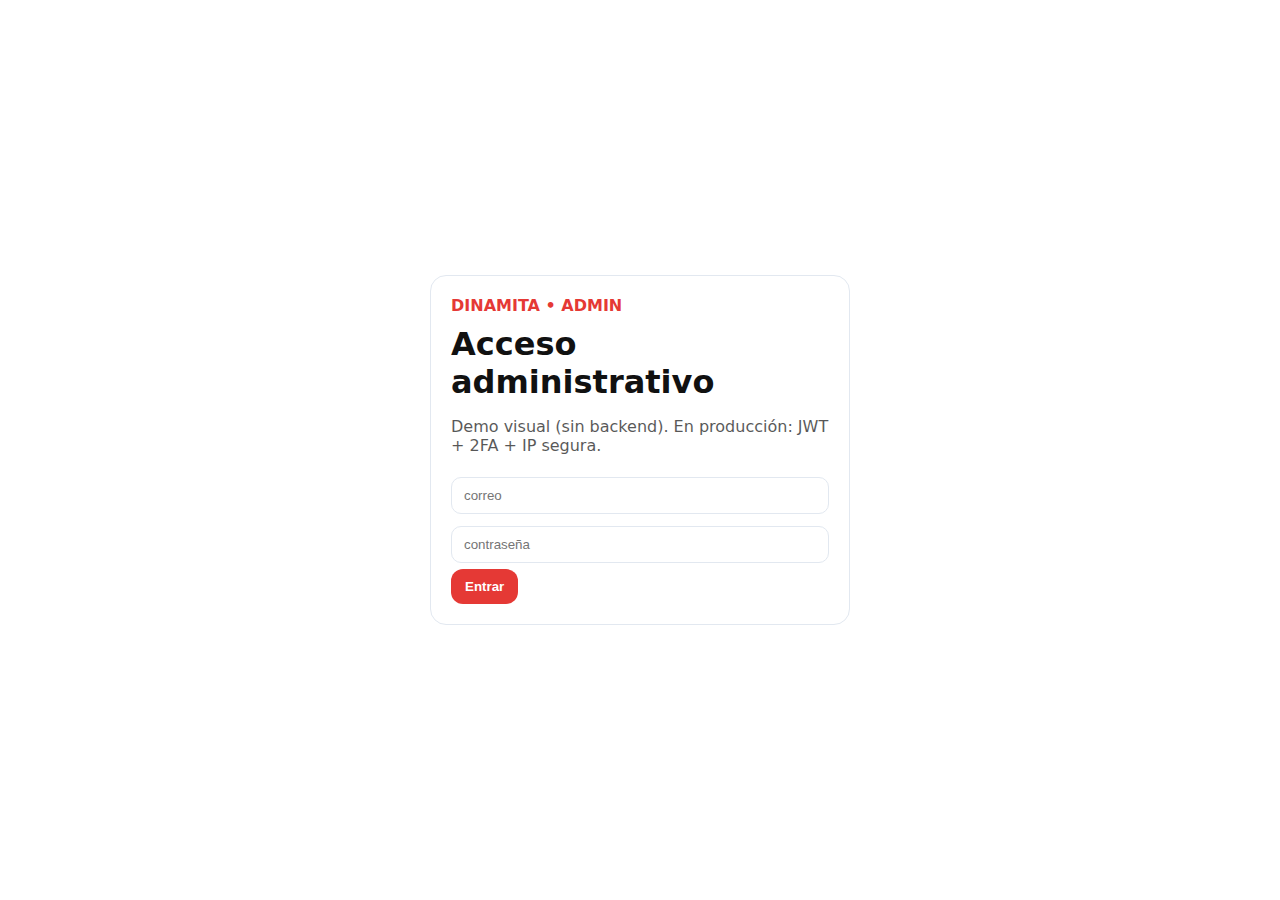
<file: index.html>
<!doctype html><meta charset="utf-8">
<title>Dinamita Admin</title>
<link rel="stylesheet" href="styles.css">
<div class="login-wrap">
  <div class="login-card">
    <div class="brand">DINAMITA • ADMIN</div>
    <h1>Acceso administrativo</h1>
    <p class="muted">Demo visual (sin backend). En producción: JWT + 2FA + IP segura.</p>
    <form id="f" onsubmit="event.preventDefault();localStorage.setItem('dinamita_admin_auth','1');location='dashboard.html';">
      <input placeholder="correo" required>
      <input type="password" placeholder="contraseña" required>
      <button class="btn" type="submit">Entrar</button>
    </form>
  </div>
</div>
</file>
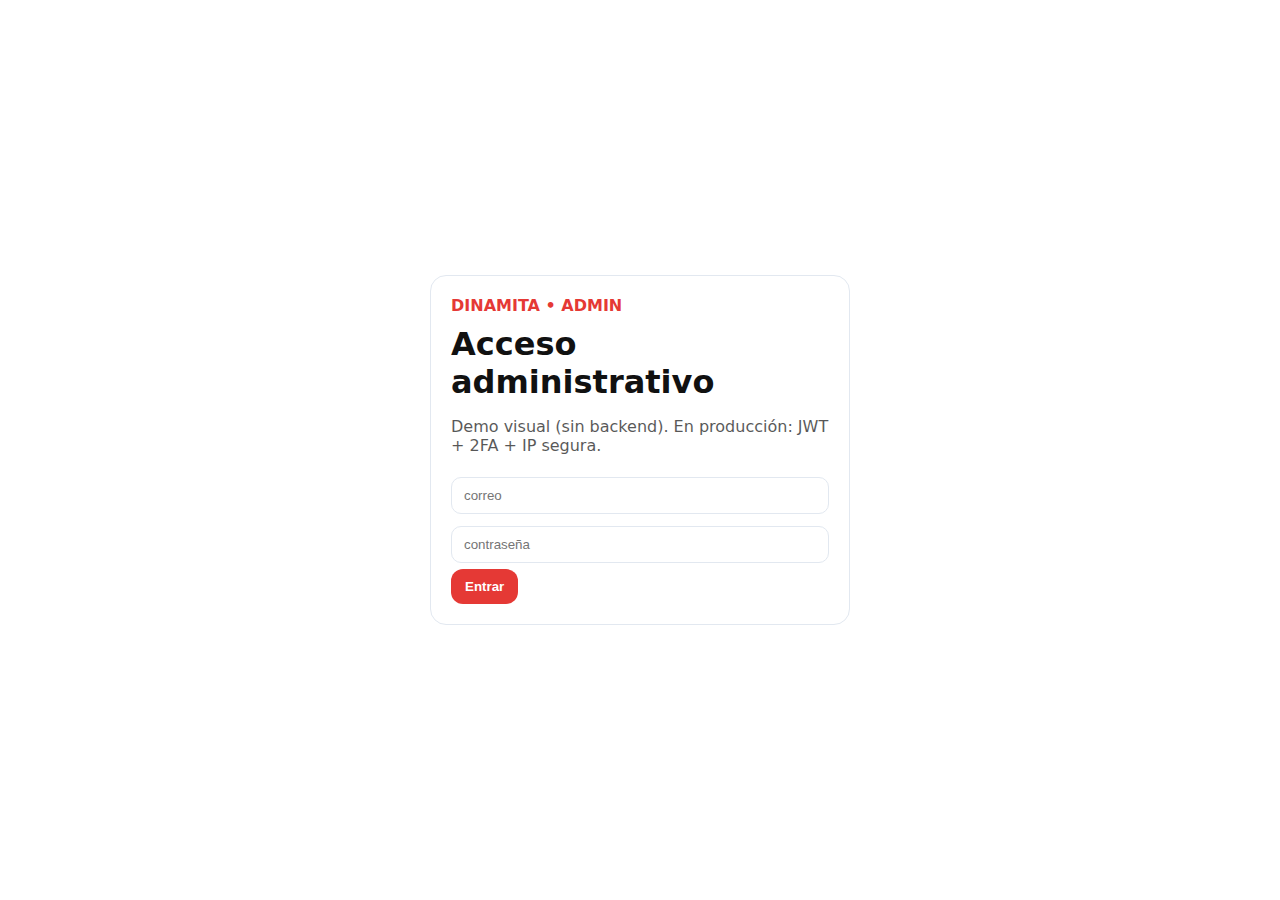
<file: config.html>
<!doctype html><meta charset="utf-8">
<title>Configuración – Dinamita Admin</title>
<link rel="stylesheet" href="styles.css"><script defer src="app.js"></script>
<aside class="side">
  <div class="brand">DINAMITA • ADMIN</div>
  <nav>
    <a href="dashboard.html">Dashboard</a>
    <a href="productos.html">Productos</a>
    <a href="imagenes.html">Imágenes</a>
    <a href="config.html">Configuración</a>
    <a href="usuarios.html">Usuarios</a>
    <a href="index.html" id="logout">Salir</a>
  </nav>
</aside>
<main class="content">
  <h1>Configuración</h1>
  <p class="muted">Colores, WhatsApp, textos generales (demo visual).</p>
</main>
</file>
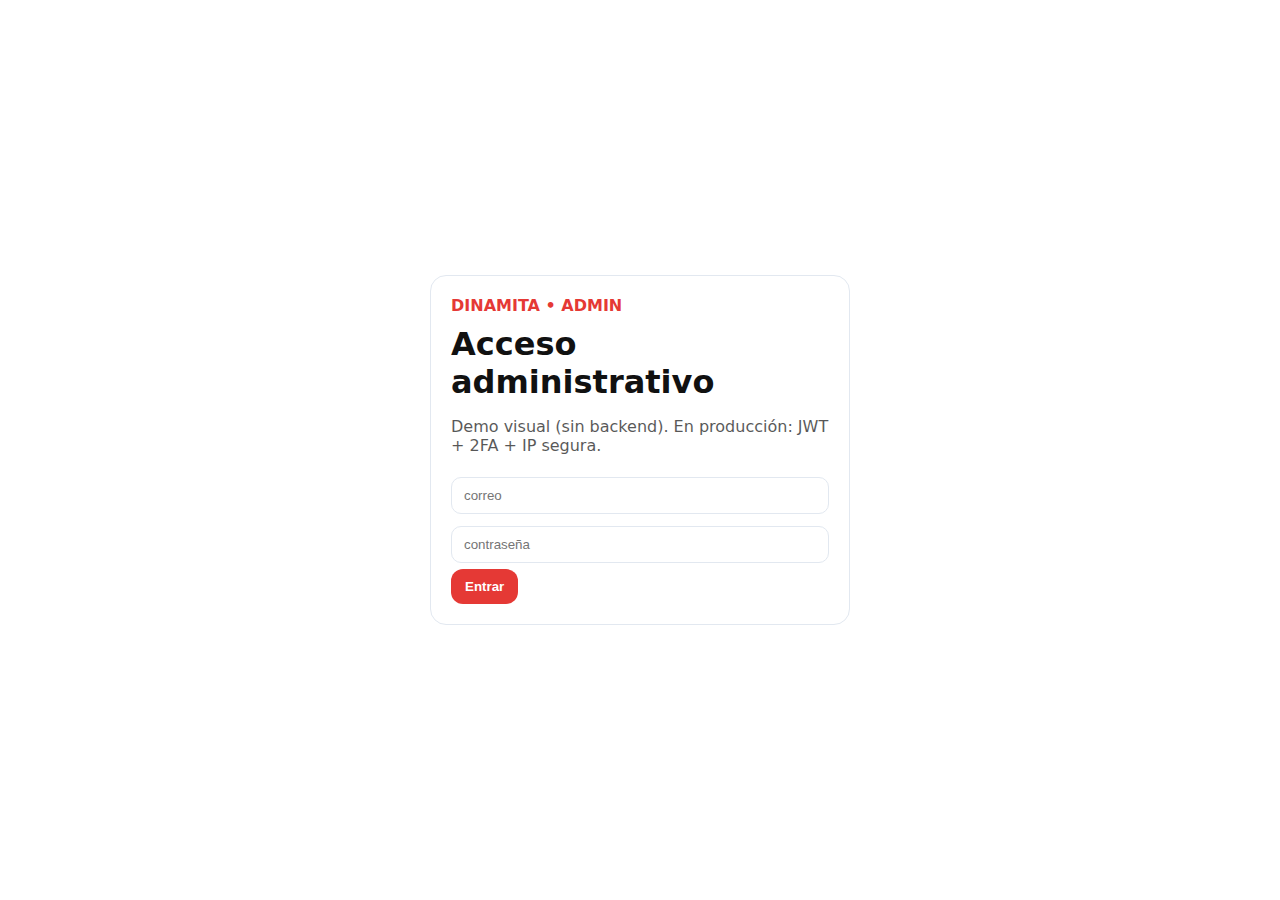
<file: imagenes.html>
<!doctype html><meta charset="utf-8">
<title>Imágenes – Dinamita Admin</title>
<link rel="stylesheet" href="styles.css"><script defer src="app.js"></script>
<aside class="side">
  <div class="brand">DINAMITA • ADMIN</div>
  <nav>
    <a href="dashboard.html">Dashboard</a>
    <a href="productos.html">Productos</a>
    <a href="imagenes.html">Imágenes</a>
    <a href="config.html">Configuración</a>
    <a href="usuarios.html">Usuarios</a>
    <a href="index.html" id="logout">Salir</a>
  </nav>
</aside>
<main class="content">
  <h1>Imágenes</h1>
  <p class="muted">Aquí subiremos y optimizaremos imágenes (demo visual).</p>
</main>
</file>
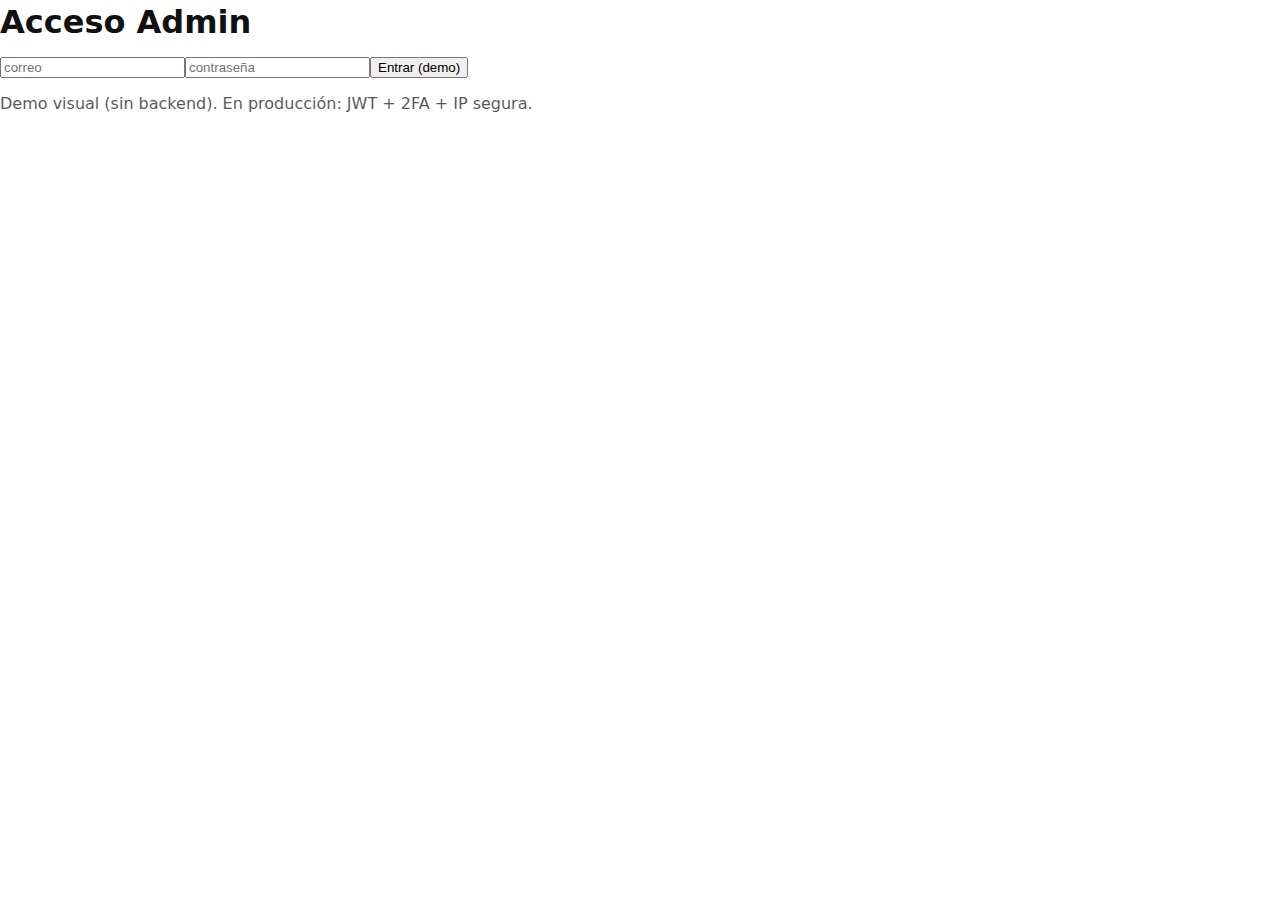
<file: login.html>
<!doctype html><meta charset="utf-8">
<title>Login – Dinamita Admin</title>
<link rel="stylesheet" href="styles.css">
<div class="login"><h1>Acceso Admin</h1>
<form id="f"><input placeholder="correo"><input type="password" placeholder="contraseña"><button>Entrar (demo)</button></form>
<p class="muted">Demo visual (sin backend). En producción: JWT + 2FA + IP segura.</p></div>
<script>
document.getElementById('f').addEventListener('submit', e=>{e.preventDefault(); localStorage.setItem('dinamita_admin_auth','1'); location='dashboard.html';});
</script>
</file>
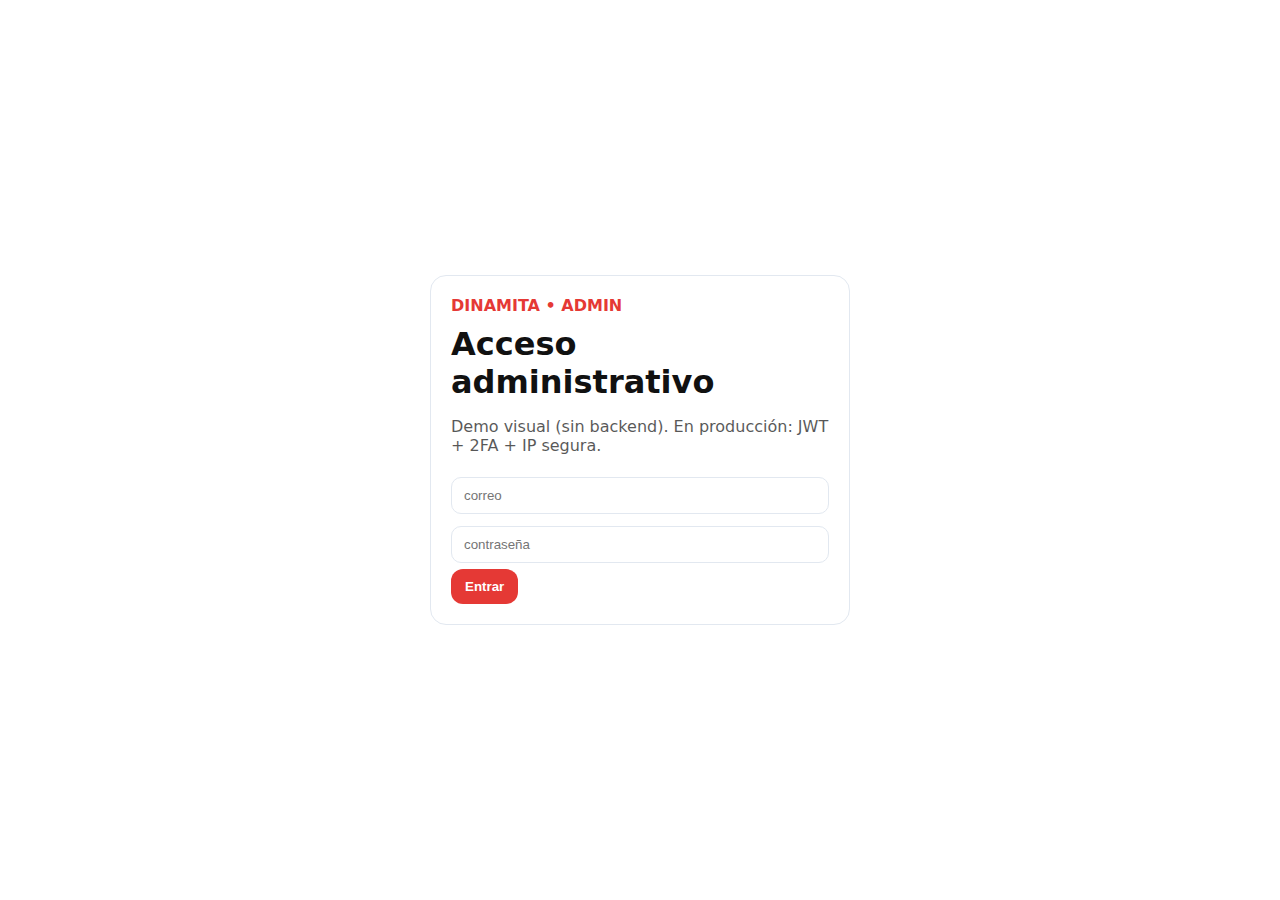
<file: productos.html>
<!doctype html><meta charset="utf-8">
<title>Productos – Dinamita Admin</title>
<link rel="stylesheet" href="styles.css"><script defer src="app.js"></script>
<aside class="side">
  <div class="brand">DINAMITA • ADMIN</div>
  <nav>
    <a href="dashboard.html">Dashboard</a>
    <a href="productos.html">Productos</a>
    <a href="imagenes.html">Imágenes</a>
    <a href="config.html">Configuración</a>
    <a href="usuarios.html">Usuarios</a>
    <a href="index.html" id="logout">Salir</a>
  </nav>
</aside>
<main class="content">
  <h1>Productos</h1>
  <div class="filters">
    <input placeholder="Buscar">
    <select><option>Todos</option><option>Suplementos</option><option>Accesorios</option></select>
  </div>
  <table class="table" id="tblProducts">
    <thead><tr><th>Nombre</th><th>Marca</th><th>Categoría</th><th>Precio</th><th>Best</th></tr></thead>
    <tbody></tbody>
  </table>
</main>
</file>
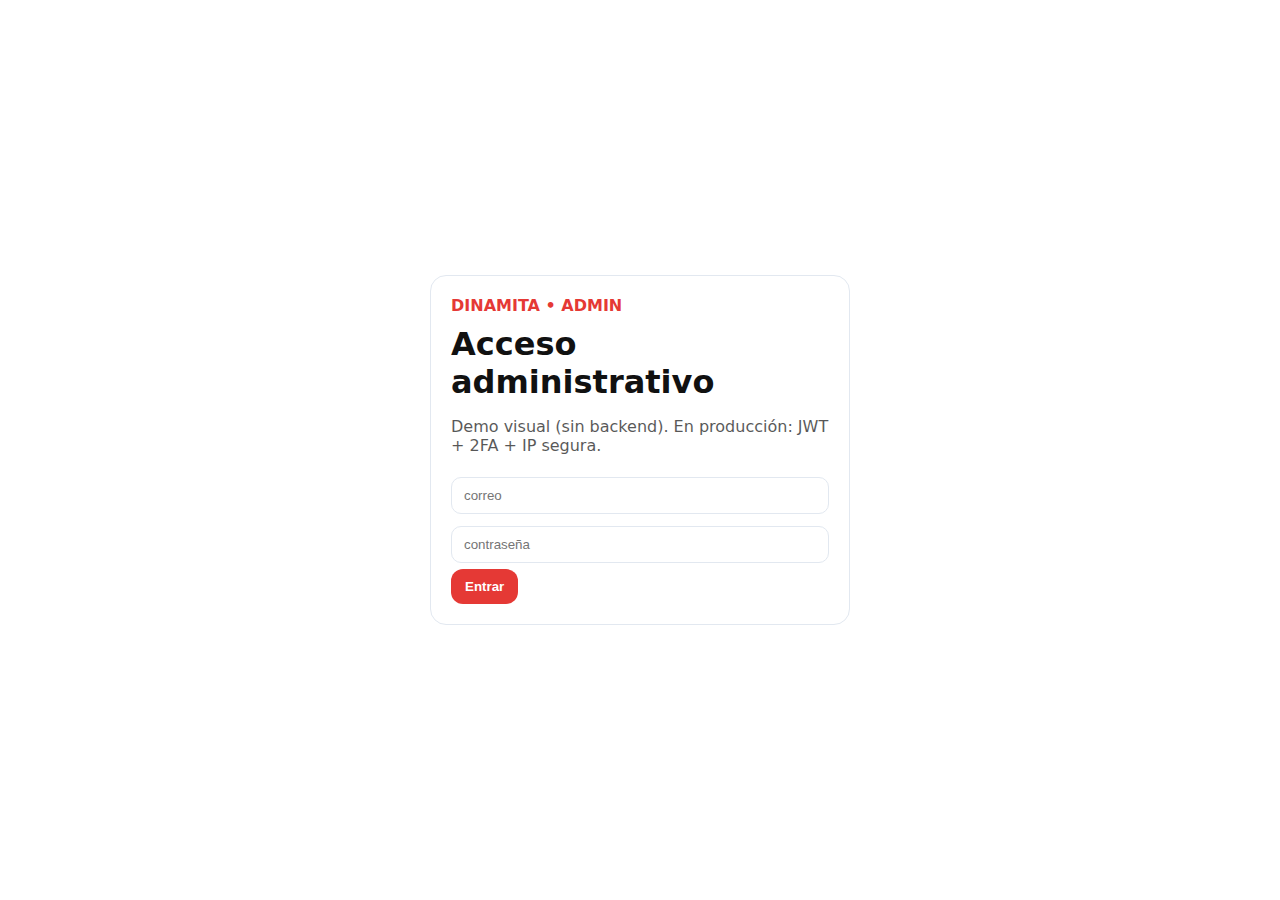
<file: usuarios.html>
<!doctype html><meta charset="utf-8">
<title>Usuarios – Dinamita Admin</title>
<link rel="stylesheet" href="styles.css"><script defer src="app.js"></script>
<aside class="side">
  <div class="brand">DINAMITA • ADMIN</div>
  <nav>
    <a href="dashboard.html">Dashboard</a>
    <a href="productos.html">Productos</a>
    <a href="imagenes.html">Imágenes</a>
    <a href="config.html">Configuración</a>
    <a href="usuarios.html">Usuarios</a>
    <a href="index.html" id="logout">Salir</a>
  </nav>
</aside>
<main class="content">
  <h1>Usuarios & Roles</h1>
  <p class="muted">Gestión de usuarios con 2FA en la versión segura (demo visual).</p>
</main>
</file>
<file: styles.css>
:root{--rojo:#E53935;--negro:#111;--borde:#e2e8f0;--gris:#f7f7f8;--bg:#fff}
*{box-sizing:border-box} html,body{margin:0;font-family:system-ui,Segoe UI,Roboto,Arial;background:#fff;color:var(--negro)}
a{color:inherit;text-decoration:none}
/* Layout */
.side{position:fixed;left:0;top:0;bottom:0;width:240px;background:#fff;border-right:1px solid var(--borde);padding:12px}
.side nav a{display:block;padding:10px 12px;border-radius:10px;margin:4px 0}
.side nav a:hover{background:var(--gris)}
.brand{display:flex;align-items:center;gap:10px;margin-bottom:10px;font-weight:800;color:var(--rojo)}
.content{margin-left:260px;padding:18px}
h1{margin:.2rem 0 1rem}
.btn{display:inline-block;background:var(--rojo);color:#fff;border:none;border-radius:12px;padding:10px 14px;font-weight:700;cursor:pointer}
.btn.outline{background:#fff;color:var(--negro);border:1px solid var(--borde)}
/* Login */
.login-wrap{min-height:100vh;display:grid;place-items:center;padding:20px}
.login-card{width:100%;max-width:420px;border:1px solid var(--borde);border-radius:16px;background:#fff;padding:20px}
.login-card h1{margin:.2rem 0 .5rem}
.login-card input{width:100%;padding:10px 12px;border:1px solid var(--borde);border-radius:10px;margin:6px 0}
.muted{opacity:.7}
/* Tiles */
.tiles{display:grid;grid-template-columns:repeat(2,1fr);gap:12px}
.tile{border:1px solid var(--borde);border-radius:14px;background:#fff;padding:14px}
/* Tables */
.table{width:100%;border-collapse:collapse;background:#fff;border:1px solid var(--borde);border-radius:14px;overflow:hidden}
.table th,.table td{padding:10px 12px;border-bottom:1px solid var(--borde);text-align:left;font-size:.95rem}
.table tbody tr:hover{background:var(--gris)}
/* Filters */
.filters{display:flex;gap:10px;flex-wrap:wrap;margin:10px 0 16px}
.filters input,.filters select{padding:10px 12px;border:1px solid var(--borde);border-radius:10px;min-width:200px;background:#fff}
/* Modal (simple) */
.modal{position:fixed;inset:0;background:rgb(0 0 0 / .35);display:none;align-items:center;justify-content:center;padding:14px;z-index:30}
.modal.show{display:flex}
.modal-card{background:#fff;border-radius:16px;border:1px solid var(--borde);padding:16px;max-width:720px;width:100%}
.modal-card header{display:flex;align-items:center;justify-content:space-between;margin-bottom:8px}
.modal-card .close{border:none;background:#fff;font-size:1.1rem;cursor:pointer}
.form-grid{display:grid;grid-template-columns:1fr 1fr;gap:12px}
.form-grid label{display:flex;flex-direction:column;gap:6px}
.form-grid textarea{resize:vertical}
.modal-actions{display:flex;gap:10px;margin-top:6px}
/* Responsive */
@media (max-width:900px){.content{margin-left:0}.side{position:static;width:auto;border-right:none;border-bottom:1px solid var(--borde)}.tiles{grid-template-columns:1fr} .form-grid{grid-template-columns:1fr}}
</file>
